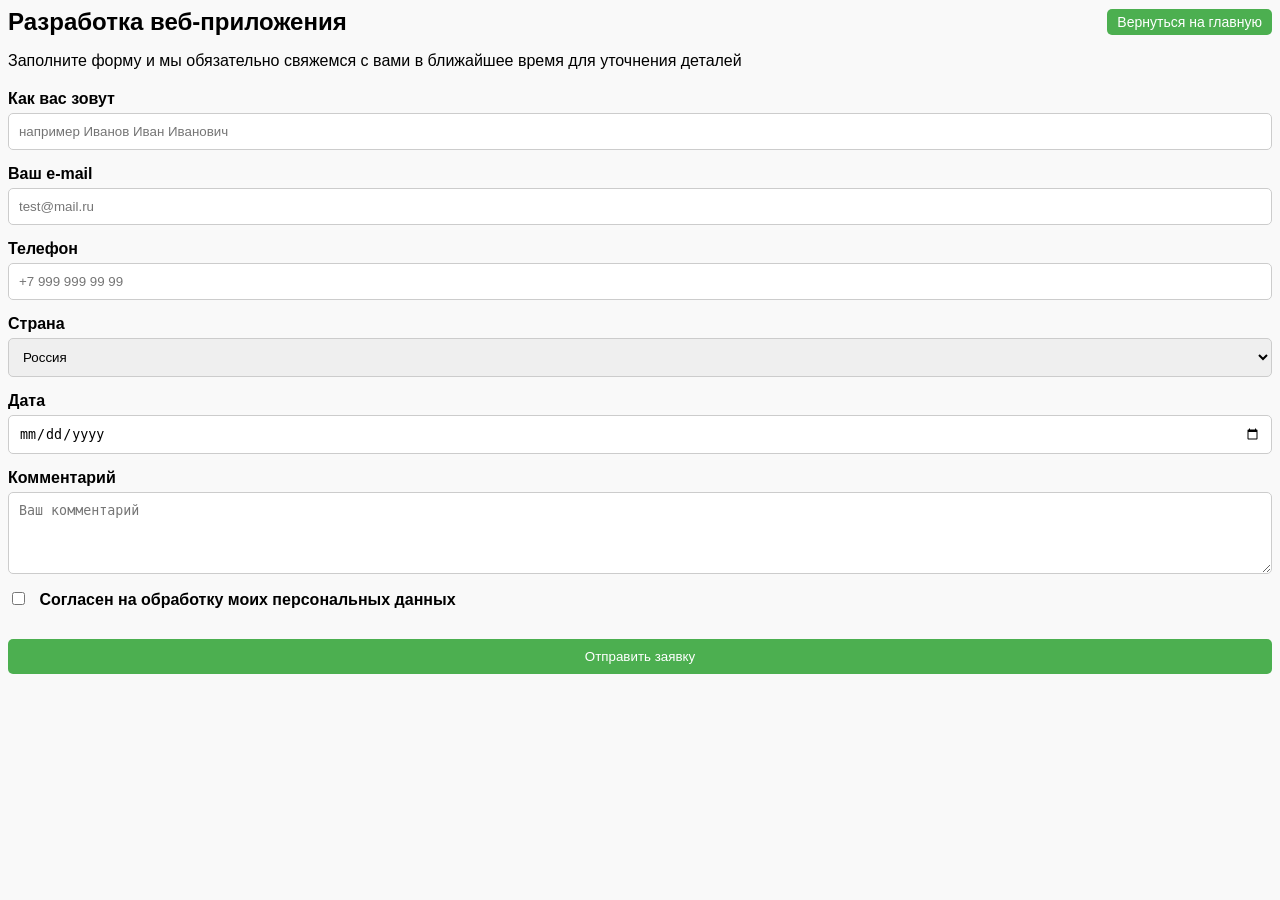
<file: 22/auntification.html>
<!DOCTYPE html>
<html lang="ru">

<head>
    <meta charset="UTF-8">
    <meta name="viewport" content="width=device-width, initial-scale=1.0">
    <title>auntification</title>
    <link rel="stylesheet" href="style-auntification.css">
</head>

<body>
    <div class="header">
        <h1>Разработка веб-приложения</h1>
        <a href="uslugi.html" class="back-link">Вернуться на главную</a>
    </div>
    <p>Заполните форму и мы обязательно свяжемся с вами в ближайшее время для уточнения деталей</p>
    <form action="#" method="post">
        <div class="form-group">
            <label for="name">Как вас зовут</label>
            <input type="text" id="name" name="name" placeholder="например Иванов Иван Иванович" required>
        </div>
        <div class="form-group">
            <label for="email">Ваш e-mail</label>
            <input type="email" id="email" name="email" placeholder="test@mail.ru" required>
        </div>
        <div class="form-group">
            <label for="phone">Телефон</label>
            <input type="tel" id="phone" name="phone" placeholder="+7 999 999 99 99" required>
        </div>
        <div class="form-group">
            <label for="country">Страна</label>
            <select id="country" name="country" required>
                <option value="Россия">Россия</option>
                <option value="Украина">Украина</option>
                <option value="Беларусь">Беларусь</option>
                <option value="Казахстан">Казахстан</option>
            </select>
        </div>
        <div class="form-group">
            <label for="date">Дата</label>
            <input type="date" id="date" name="date" required>
        </div>
        <div class="form-group">
            <label for="comment">Комментарий</label>
            <textarea id="comment" name="comment" rows="4" placeholder="Ваш комментарий"></textarea>
        </div>
        <div class="form-group">
            <label>
                <input type="checkbox" name="consent" required> Согласен на обработку моих персональных данных
            </label>
        </div>
        <button type="submit">Отправить заявку</button>
    </form>
    <script>
        const formData = {
            name: '',
            email: '',
            phone: '',
            contry: '',
            date: '',
            comment: '',

        };

        function printData() {
            console.log(Имя: ${this.name});
            console.log(E-mail: ${this.email});
            console.log(Телефон: ${this.phone});
            console.log(Страна: ${this.contry});
            console.log(Дата: ${this.date});
            console.log(Комментарий: ${this.comment});
        }

        function submitForm(event) {
            event.preventDefault();

            formData.name = document.getElementById('name').value;
            formData.email = document.getElementById('email').value;
            formData.phone = document.getElementById('phone').value;
            formData.contry = document.getElementById('contry').value;
            formData.date = document.getElementById('date').value;
            formData.comment = document.getElementById('comment').value;

            if (!formData.name  !formData.email  !formData.comment) {
                alert("Пожалуйста, заполните все обязательные поля.");
                return;
            }

            const phoneRegex = /^\d+$/;
            if (!phoneRegex.test(formData.phone)) {
                alert("Телефон должен содержать только цифры.");
                return;
            }

            const emailRegex = /^[^\s@]+@[^\s@]+\.[^\s@]+$/;
            if (!emailRegex.test(formData.email)) {
                alert("Введите корректный E-mail.");
                return;
            }

            printData(formData);
        }

        const form = document.getElementById('myForm');
        const message = document.getElementById('message');

        form.addEventListener('submit', function (event) {
            event.preventDefault();
            message.textContent = "Форма отправлена!";
            message.classList.add('visible');

            form.reset();
        });

        document.getElementById('myForm').addEventListener('submit', submitForm);
    </script>

</body>

</html>
</file>
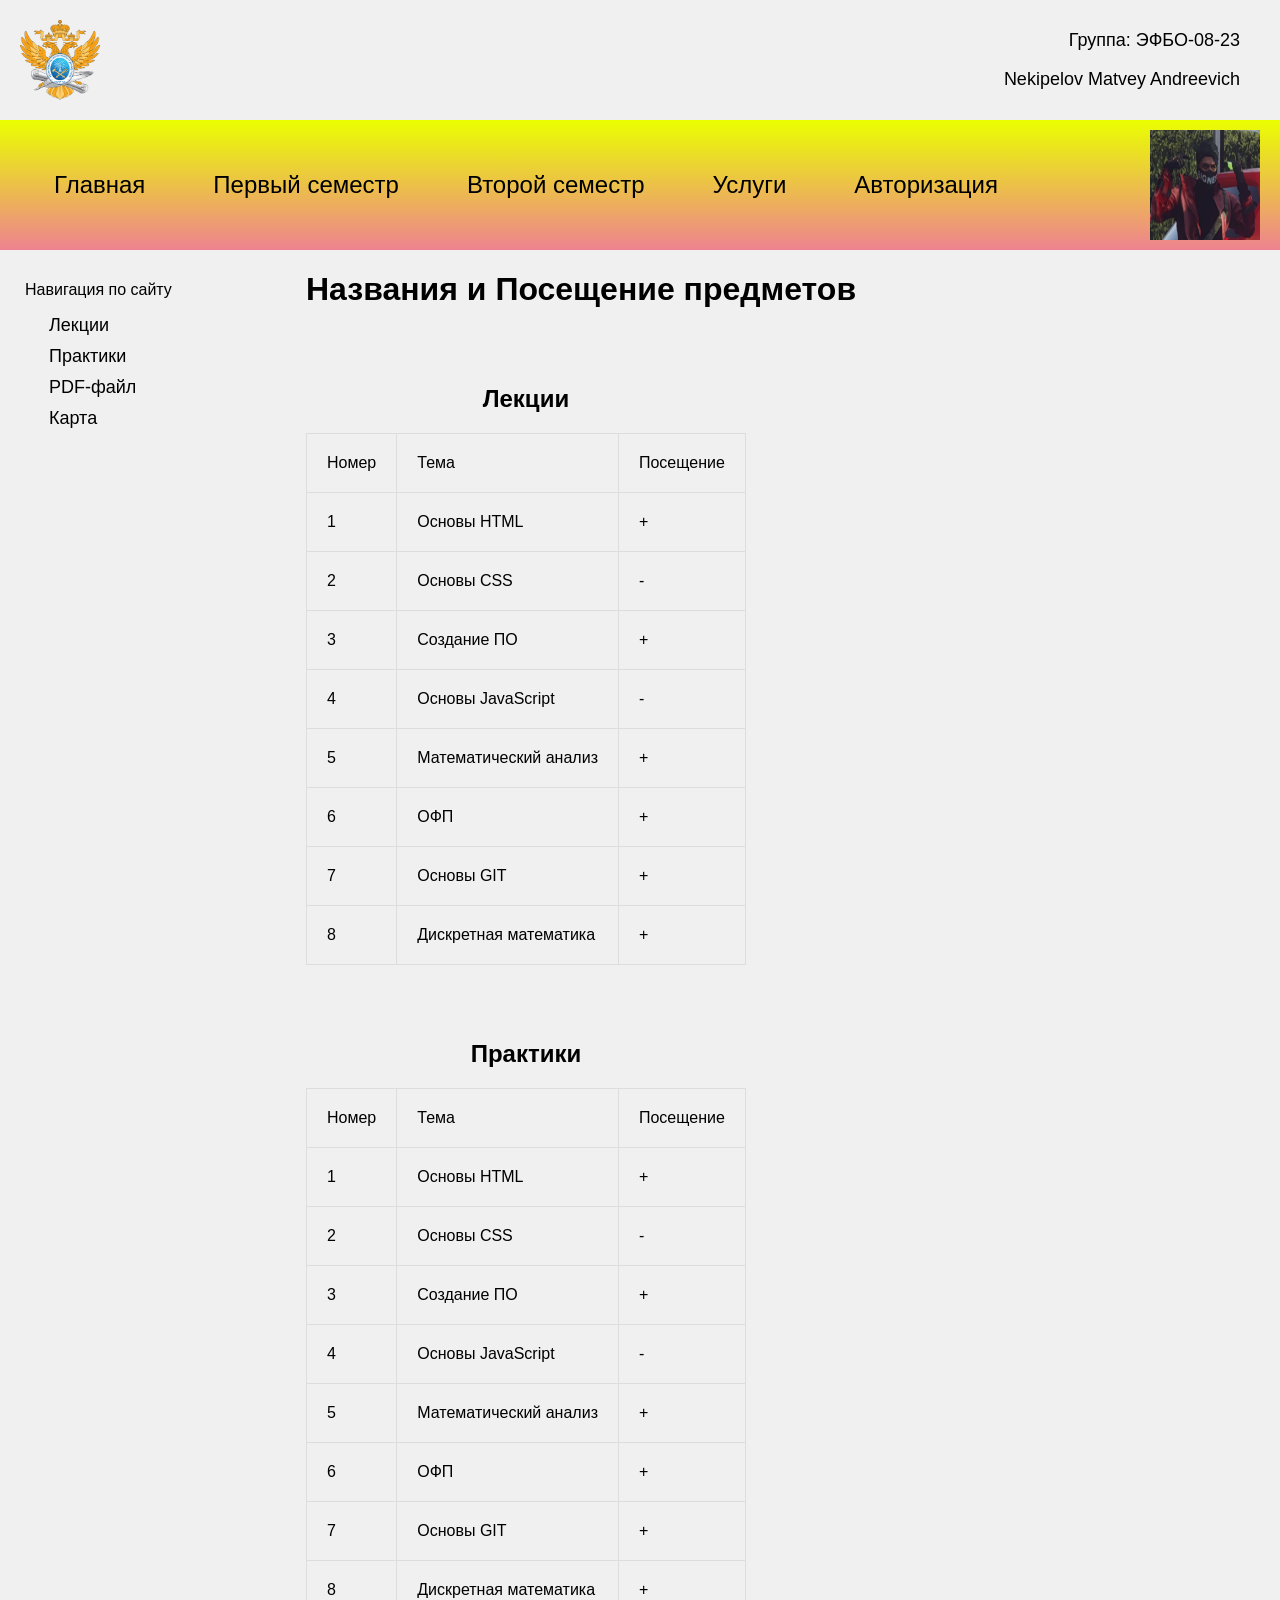
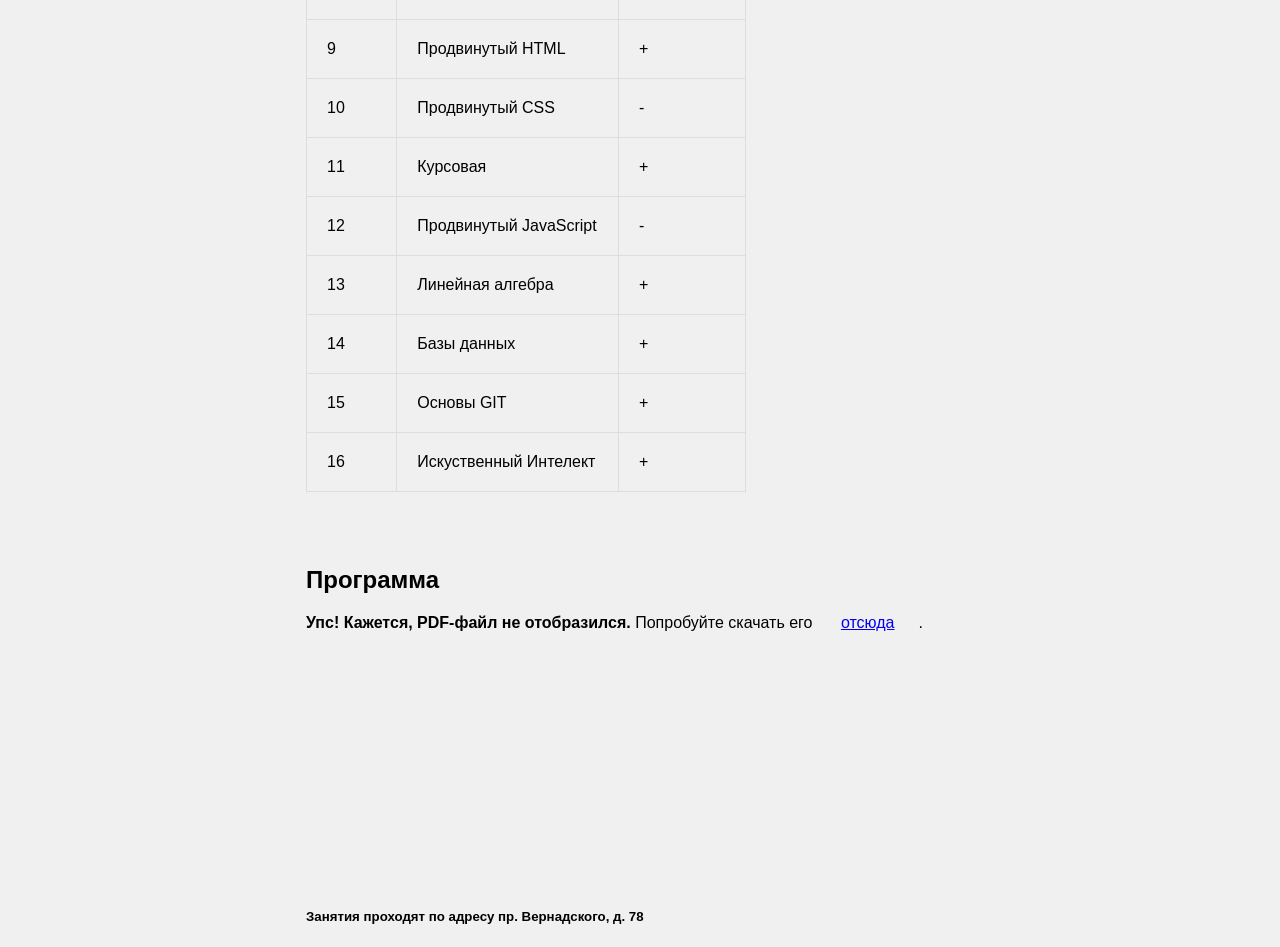
<file: 22/first.html>
<!DOCTYPE html>
<html lang="ru">

<head>
  <meta charset="UTF-8">
  <meta name="viewport" content="width=device-width, initial-scale=1.0">
  <title>главная</title>
  <link rel="stylesheet" href="style.css">
</head>

<body>

  <header>
    <div class="top-header">
      <img src="logo.png" alt="Логотип" class="logo">
      <div class="group-info">
        <p>Группа: ЭФБО-08-23
        </p>
        <p> Nekipelov Matvey Andreevich
        </p>
      </div>
    </div>
    <nav class="main-menu", style="background: linear-gradient(rgb(234, 255, 0), rgb(238, 130, 144));">
      <ul>
        <li><a href="index.html">Главная</a></li>
        <li><a href="first.html">Первый семестр</a></li>
        <li><a href="second.html">Второй семестр</a></li>
        <li><a href="uslugi.html">Услуги</a></li>
        <li><a href="auntification.html">Авторизация</a></li>
      </ul>
      <img src="photo.jpg" alt="Фото" class="photo">
    </nav>

  </header>


  <main class="lectures">
    <aside class="left-menu">
        <p>
          Навигация по сайту
        </p>
        <ul>
          <li><a href="#sec1">Лекции</a></li>
          <li><a href="#sec2">Практики</a></li>
          <li><a href="#sec3">PDF-файл</a></li>
          <li><a href="#sec3">Карта</a></li>
        </ul>
      </nav>
    </aside>
    <div id="qwe">
      <h1 align="center">Названия и Посещение предметов</h1>
      <section id="sec1">
        <h2 align="center">Лекции</h2>
        <table border="1" , align="center" class="table">
          <tr>
            <td>Номер</td>
            <td>Тема</td>
            <td>Посещение</td>
          </tr>
          <tr>
            <td>1</td>
            <td>Основы HTML</td>
            <td>+</td>
          </tr>
          <tr>
            <td>2</td>
            <td>Основы CSS</td>
            <td>-</td>
          </tr>
          <tr>
            <td>3</td>
            <td>Создание ПО</td>
            <td>+</td>
          </tr>
          <tr>
            <td>4</td>
            <td>Основы JavaScript</td>
            <td>-</td>
          </tr>
          <td>5</td>
          <td>Математический анализ</td>
          <td>+</td>
          </tr>
          <td>6</td>
          <td>ОФП</td>
          <td>+</td>
          </tr>
          <td>7</td>
          <td>Основы GIT</td>
          <td>+</td>
          </tr>
          <td>8</td>
          <td>Дискретная математика</td>
          <td>+</td>
          </tr>
        </table>
      </section>
      <section id="sec2">
        <h2 align="center">Практики</h2>
        <table border="1" , align="center" class="table">
          <tr>
            <td>Номер</td>
            <td>Тема</td>
            <td>Посещение</td>
          </tr>
          <tr>
            <td>1</td>
            <td>Основы HTML</td>
            <td>+</td>
          </tr>
          <tr>
            <td>2</td>
            <td>Основы CSS</td>
            <td>-</td>
          </tr>
          <tr>
            <td>3</td>
            <td>Создание ПО</td>
            <td>+</td>
          </tr>
          <tr>
            <td>4</td>
            <td>Основы JavaScript</td>
            <td>-</td>
          </tr>
          <tr>
            <td>5</td>
            <td>Математический анализ</td>
            <td>+</td>
          </tr>
          <td>6</td>
          <td>ОФП</td>
          <td>+</td>
          </tr>
          <td>7</td>
          <td>Основы GIT</td>
          <td>+</td>
          </tr>
          <td>8</td>
          <td>Дискретная математика</td>
          <td>+</td>
          </tr>
          <tr>
            <td>9</td>
            <td>Продвинутый HTML</td>
            <td>+</td>
          </tr>
          <tr>
            <td>10</td>
            <td>Продвинутый CSS</td>
            <td>-</td>
          </tr>
          <tr>
            <td>11</td>
            <td>Курсовая</td>
            <td>+</td>
          </tr>
          <tr>
            <td>12</td>
            <td>Продвинутый JavaScript</td>
            <td>-</td>
          </tr>
          <tr>
            <td>13</td>
            <td>Линейная алгебра</td>
            <td>+</td>
          </tr>
          <tr>
            <td>14</td>
            <td>Базы данных</td>
            <td>+</td>
          </tr>
          <tr>
            <td>15</td>
            <td>Основы GIT</td>
            <td>+</td>
          </tr>
          <tr>
            <td>16</td>
            <td>Искуственный Интелект</td>
            <td>+</td>
          </tr>
        </table>
      </section>

      <section id="sec3">
        <h2>Программа</h2>
        <object data="pdfka.pdf" type="application/pdf" width="400" height="450">
          <p><b>Упс! Кажется, PDF-файл не отобразился.</b> Попробуйте скачать его <a href="pdfka.pdf">отсюда</a>.</p>
        </object>
      </section>

      <section id="sec4">
        <iframe
          src="https://yandex.ru/map-widget/v1/?um=constructor%3Ae2ca7eb6e2bafdf5c24d92a8ef0a2698c34d24aa4eaae3606906c09c2f6fbe15&amp;source=constructor"
          width="250" height="200" frameborder="0"<h5>Занятия проходят по адресу пр. Вернадского, д. 78</h5>></iframe>
          <h5>Занятия проходят по адресу пр. Вернадского, д. 78</h5>
      </section>
    </div>
  </main>

</body>

</html>
</file>
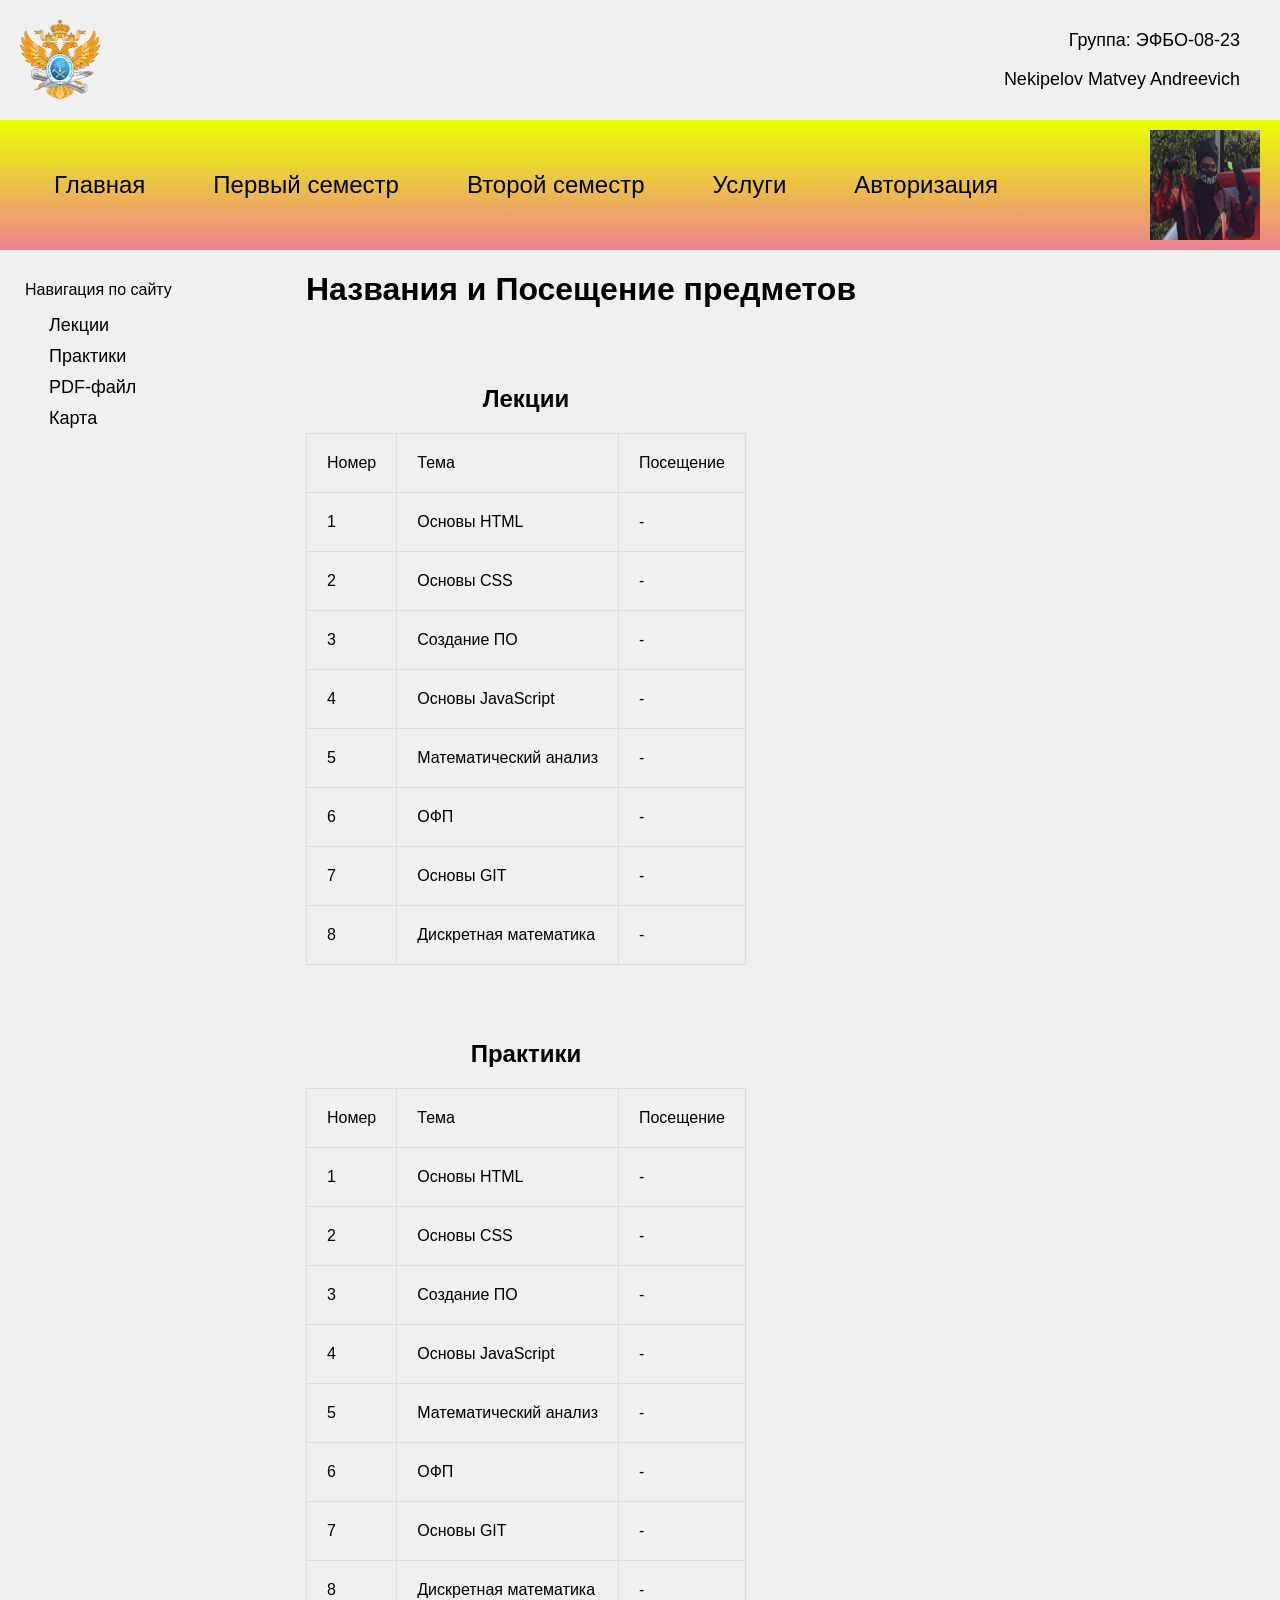
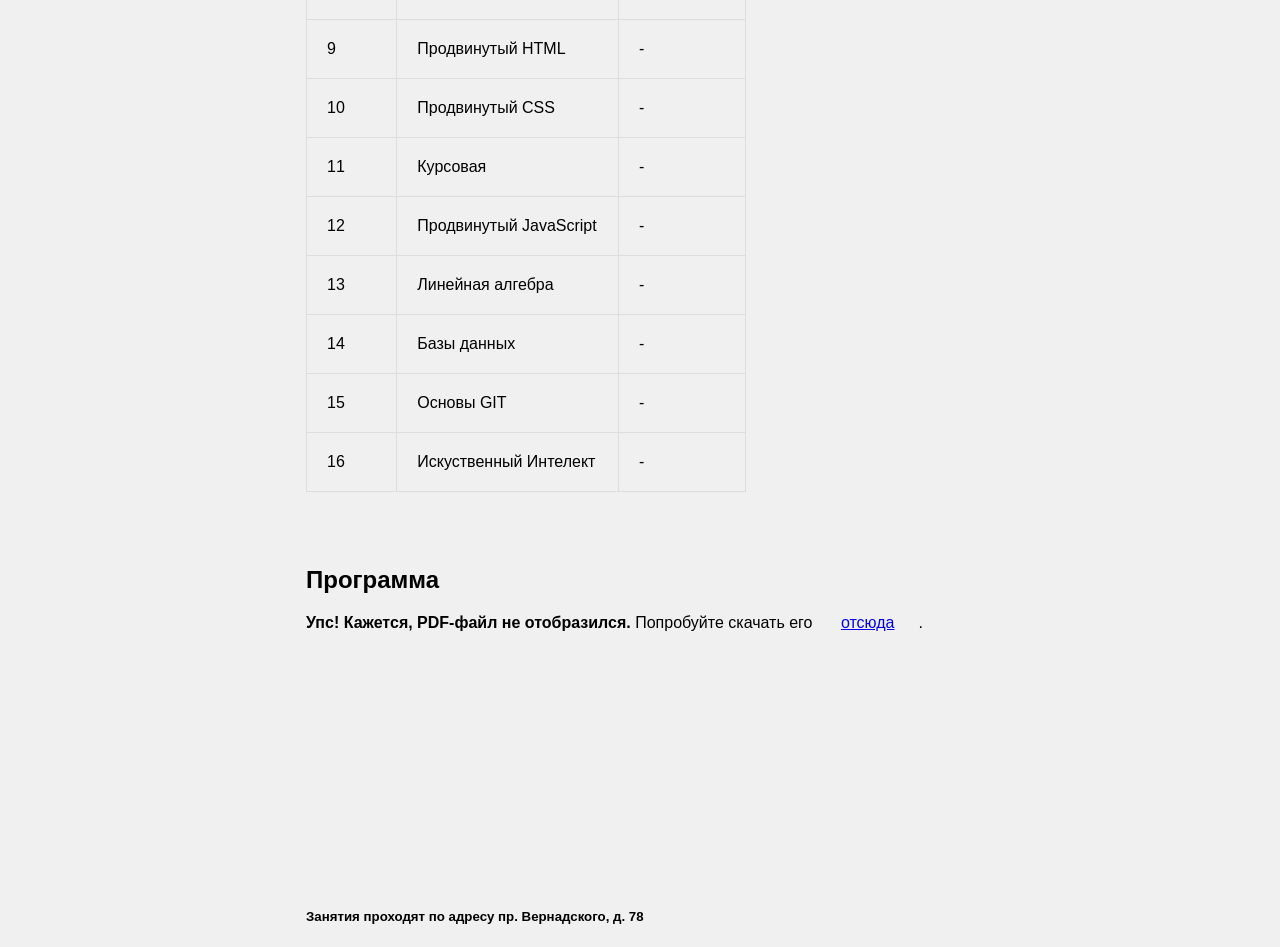
<file: 22/second.html>
<!DOCTYPE html>
<html lang="ru">

<head>
  <meta charset="UTF-8">
  <meta name="viewport" content="width=device-width, initial-scale=1.0">
  <title>главная</title>
  <link rel="stylesheet" href="style.css">
</head>

<body>

  <header>
    <div class="top-header">
      <img src="logo.png" alt="Логотип" class="logo">
      <div class="group-info">
        <p>Группа: ЭФБО-08-23
        </p>
        <p> Nekipelov Matvey Andreevich
        </p>
      </div>
    </div>
    <nav class="main-menu", style="background: linear-gradient(rgb(234, 255, 0), rgb(238, 130, 144));">
      <ul>
        <li><a href="index.html">Главная</a></li>
        <li><a href="first.html">Первый семестр</a></li>
        <li><a href="second.html">Второй семестр</a></li>
        <li><a href="uslugi.html">Услуги</a></li>
        <li><a href="auntification.html">Авторизация</a></li>
      </ul>
      <img src="photo.jpg" alt="Фото" class="photo">
    </nav>

  </header>


  <main class="lectures">
    <aside class="left-menu">
        <p>
          Навигация по сайту
        </p>
        <ul>
          <li><a href="#sec1">Лекции</a></li>
          <li><a href="#sec2">Практики</a></li>
          <li><a href="#sec3">PDF-файл</a></li>
          <li><a href="#sec3">Карта</a></li>
        </ul>
      </nav>
    </aside>
    <div id="qwe">
      <h1 align="center">Названия и Посещение предметов</h1>
      <section id="sec1">
        <h2 align="center">Лекции</h2>
        <table border="1" , align="center" class="table">
          <tr>
            <td>Номер</td>
            <td>Тема</td>
            <td>Посещение</td>
          </tr>
          <tr>
            <td>1</td>
            <td>Основы HTML</td>
            <td>-</td>
          </tr>
          <tr>
            <td>2</td>
            <td>Основы CSS</td>
            <td>-</td>
          </tr>
          <tr>
            <td>3</td>
            <td>Создание ПО</td>
            <td>-</td>
          </tr>
          <tr>
            <td>4</td>
            <td>Основы JavaScript</td>
            <td>-</td>
          </tr>
          <td>5</td>
          <td>Математический анализ</td>
          <td>-</td>
          </tr>
          <td>6</td>
          <td>ОФП</td>
          <td>-</td>
          </tr>
          <td>7</td>
          <td>Основы GIT</td>
          <td>-</td>
          </tr>
          <td>8</td>
          <td>Дискретная математика</td>
          <td>-</td>
          </tr>
        </table>
      </section>
      <section id="sec2">
        <h2 align="center">Практики</h2>
        <table border="1" , align="center" class="table">
          <tr>
            <td>Номер</td>
            <td>Тема</td>
            <td>Посещение</td>
          </tr>
          <tr>
            <td>1</td>
            <td>Основы HTML</td>
            <td>-</td>
          </tr>
          <tr>
            <td>2</td>
            <td>Основы CSS</td>
            <td>-</td>
          </tr>
          <tr>
            <td>3</td>
            <td>Создание ПО</td>
            <td>-</td>
          </tr>
          <tr>
            <td>4</td>
            <td>Основы JavaScript</td>
            <td>-</td>
          </tr>
          <tr>
            <td>5</td>
            <td>Математический анализ</td>
            <td>-</td>
          </tr>
          <td>6</td>
          <td>ОФП</td>
          <td>-</td>
          </tr>
          <td>7</td>
          <td>Основы GIT</td>
          <td>-</td>
          </tr>
          <td>8</td>
          <td>Дискретная математика</td>
          <td>-</td>
          </tr>
          <tr>
            <td>9</td>
            <td>Продвинутый HTML</td>
            <td>-</td>
          </tr>
          <tr>
            <td>10</td>
            <td>Продвинутый CSS</td>
            <td>-</td>
          </tr>
          <tr>
            <td>11</td>
            <td>Курсовая</td>
            <td>-</td>
          </tr>
          <tr>
            <td>12</td>
            <td>Продвинутый JavaScript</td>
            <td>-</td>
          </tr>
          <tr>
            <td>13</td>
            <td>Линейная алгебра</td>
            <td>-</td>
          </tr>
          <tr>
            <td>14</td>
            <td>Базы данных</td>
            <td>-</td>
          </tr>
          <tr>
            <td>15</td>
            <td>Основы GIT</td>
            <td>-</td>
          </tr>
          <tr>
            <td>16</td>
            <td>Искуственный Интелект</td>
            <td>-</td>
          </tr>
        </table>
      </section>

      <section id="sec3">
        <h2>Программа</h2>
        <object data="pdfka.pdf" type="application/pdf" width="400" height="450">
          <p><b>Упс! Кажется, PDF-файл не отобразился.</b> Попробуйте скачать его <a href="pdfka.pdf">отсюда</a>.</p>
        </object>
      </section>

      <section id="sec4">
        <iframe
          src="https://yandex.ru/map-widget/v1/?um=constructor%3Ae2ca7eb6e2bafdf5c24d92a8ef0a2698c34d24aa4eaae3606906c09c2f6fbe15&amp;source=constructor"
          width="250" height="200" frameborder="0"<h5>Занятия проходят по адресу пр. Вернадского, д. 78</h5>></iframe>
          <h5>Занятия проходят по адресу пр. Вернадского, д. 78</h5>
      </section>
    </div>
  </main>

</body>

</html>
</file>
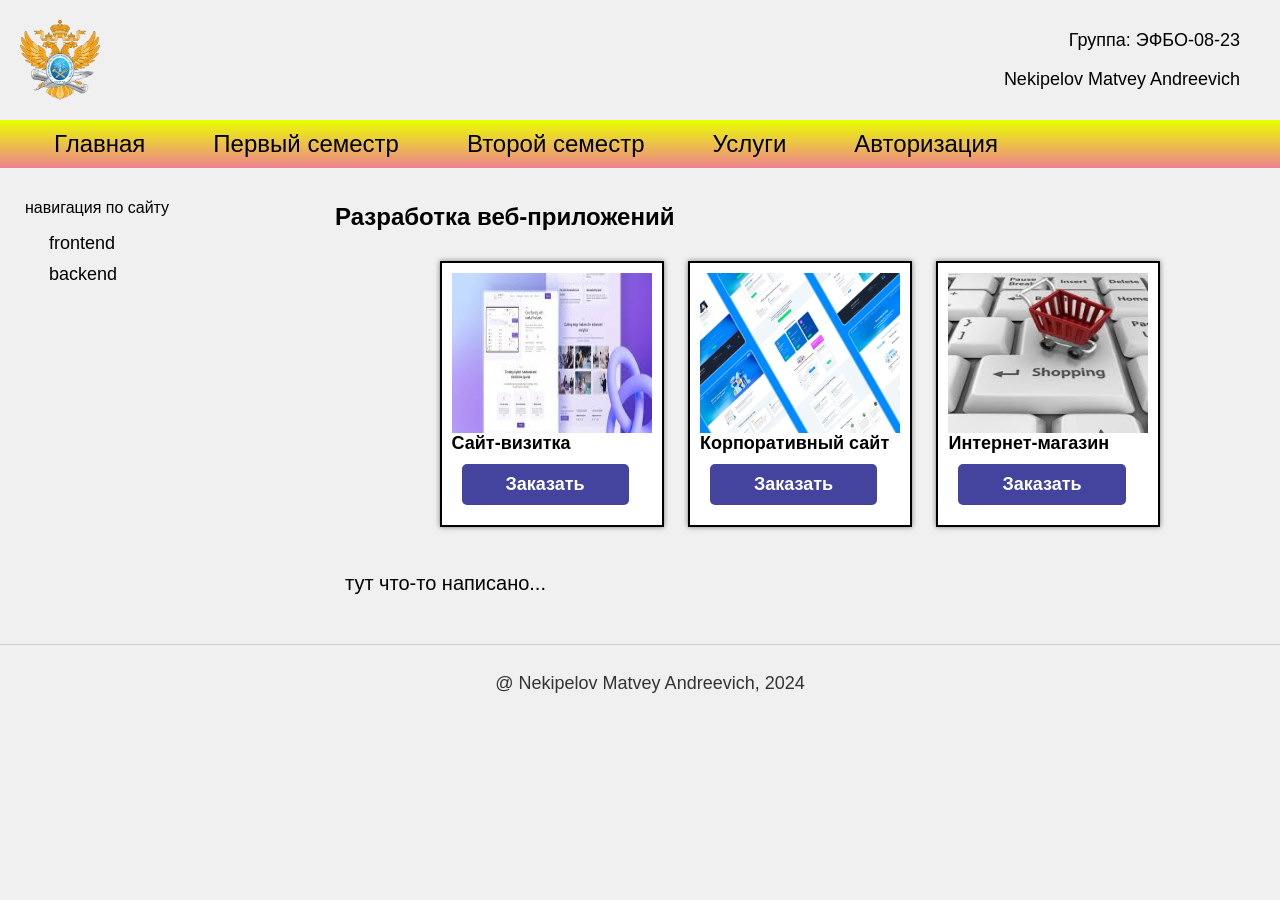
<file: 22/uslugi.html>
<!DOCTYPE html>
<html lang="en">

<head>
    <meta charset="UTF-8">
    <meta name="viewport" content="width=device-width, initial-scale=1.0">
    <title>авторизация</title>
    <link rel="stylesheet" href="style.css">
</head>

<body>
    <header class="top-header">
        <img src="logo.png" alt="Логотип" class="logo">
        <div class="group-info">
            <p>Группа: ЭФБО-08-23
            </p>
            <p>Nekipelov Matvey Andreevich
            </p>
        </div>
    </header>
    <nav class="main-menu", style="background: linear-gradient(rgb(234, 255, 0), rgb(238, 130, 144));">
        <ul>
            <li><a href="index.html">Главная</a></li>
            <li><a href="first.html">Первый семестр</a></li>
            <li><a href="second.html">Второй семестр</a></li>
            <li><a href="uslugi.html">Услуги</a></li>
            <li><a href="auntification.html">Авторизация</a></li>
        </ul>
    </nav>
    <aside class="left-menu">
        <p>
            навигация по сайту
        </p>
        <ul>
            <li><a href="#front">frontend</a></li>
            <li><a href="#back">backend</a></li>
        </ul>
    </aside>
    <main class="content">
        <section class="web">
            <h1>Разработка веб-приложений</h1>
            <div class="project-cards">
                <div class="card">
                    <div class="card-image"><img src="visitka.jpeg" alt="Фото" class="photouslugi"></div>
                    <p>Сайт-визитка</p>
                    <button class="button-wiz">
                        <a href="auntification.html">
                            Заказать
                        </a>
                    </button>
                </div>
                <div class="card">
                    <div class="card-image"><img src="korp.jpg" alt="Фото" class="photouslugi"></div>
                    <p>Корпоративный сайт</p>
                    <button class="button-wiz">
                        <a href="auntification.html">
                            Заказать
                        </a>
                    </button>
                </div>
                <div class="card">
                    <div class="card-image"><img src="magaz.jpeg" alt="Фото" class="photouslugi"></div>
                    <p>Интернет-магазин</p>
                    <button class="button-wiz">
                        <a href="auntification.html">
                            Заказать
                        </a>
                    </button>
                </div>
            </div>
            <p class="description">
                тут что-то написано...
         </p>
        </section>
    </main>
    <footer class="footer">
        <p>@ Nekipelov Matvey Andreevich, 2024</p>
    </footer>
</body>

</html>
</file>
<file: 22/style-auntification.css>
body {
    font-family: Arial, sans-serif;
    background-color: #f9f9f9;
}

.container {
    max-width: 600px;
    margin: 50px auto;
    padding: 20px;
    border: 1px solid #ddd;
    border-radius: 8px;
    background-color: #fff;
    box-shadow: 0 2px 8px rgba(0, 0, 0, 0.1);
}

.header {
    display: flex;
    justify-content: space-between;
    align-items: center;
}

h1 {
    font-size: 24px;
    margin: 0;
}

.back-link {
    background-color: #4CAF50;
    color: white;
    text-decoration: none;
    padding: 5px 10px;
    border-radius: 5px;
    font-size: 14px;
}

p {
    text-align: left;
    font-size: 16px;
    margin-bottom: 20px;
}

form {
    display: flex;
    flex-direction: column;
}

.form-group {
    display: flex;
    flex-direction: column;
    margin-bottom: 15px;
}

label {
    margin-bottom: 5px;
    font-weight: bold;
}

input,
select,
textarea {
    padding: 10px;
    border: 1px solid #ccc;
    border-radius: 5px;
    width: 100%;
    box-sizing: border-box;
}

input[type="checkbox"] {
    width: auto;
    margin-right: 10px;
}

button {
    padding: 10px 15px;
    background-color: #4CAF50;
    color: white;
    border: none;
    border-radius: 5px;
    cursor: pointer;
    width: 100%;
    margin-top: 10px;
}

button:hover {
    background-color: #45a049;
}

textarea {
    padding: 10px;
    border: 1px solid #ccc;
    border-radius: 5px;
    width: 100%;
    box-sizing: border-box;
    resize: vertical;
    /* Allow only vertical resizing */
    min-width: 6em;
    min-height: 3em;
}
</file>
<file: 22/style.css>
body {
    margin:0;
    padding:0;
    font-family: Arial, sans-serif;
    background-color: #f0f0f0;
    overflow-x: hidden;
}

.container {
overflow-y: auto;
}

.lectures {
    display: flex;
}

.table {
	width: 100%;
	margin-bottom: 20px;
	border: 1px solid #dddddd;
	border-collapse: collapse; 
}
.table th {
	font-weight: bold;
	padding: 5px;
	background: #efefef;
	border: 1px solid #dddddd;
}
.table td {
	border: 1px solid #dddddd;
	padding: 20px;
}

.top-header {
    display: grid;
    grid-template-columns: 50% 50%;
    justify-content: space-between;
    align-items: center;
    padding: 10px 20px;
    font-size: large;
    position: relative;
    height: 100px;
}  
.logo {
    width: 80px;
    height: 80px;
}

.group-info {
    text-align: right;
    margin-right: 20px; 
}

.main-menu {
    display: flex;
    justify-content: space-between;
    align-items: center;
    padding: 10px 20px;
}

.photo {
    width: 110px;
    height: 110px;
    position: static;
}

.main-menu ul {
    list-style-type: none;
    margin: 0;
    padding: 0;
    display: flex;
    align-items: center;
}

.main-menu li {
    margin: 0 10px;
}

.main-menu a {
    text-decoration: none;
    color: black;
    font-size: 24px;
}

.first-menu{
    display: flex;
    justify-content: space-between;
    align-items: left;
    padding: 10px 20px;
}

#qwe {
    display: flex;
    flex-direction: column;
    align-items: flex-start;
    gap: 35px;
}

.left-menu {
    float: left;
    width: 20%;
    padding: 15px;
    margin-right: 20px;
    margin: 0 10px;
}

.left-menu ul {
    list-style-type: none;
    margin: 0;
    padding: 0;
}

.left-menu li {
    margin-bottom: 10px;
}

.left-menu a {
    text-decoration: none;
    color: #000;
    font-size: 18px;
}

.content {
    margin-left: 25%;
    padding: 15px;
}

.content h1 {
    font-size: 30px;
    color: #000;
}

.content h2 {
    font-size: 25px;
    color: #000;
}

.content p {
    font-size: 20px;
    color: #000;
}


.footer {
    bottom: 0;
    width: 100%;
    text-align: center;
    padding: 10px;
    font-size: 18px;
    background-color: #f0f0f0;
    border-top: 1px solid #ccc;
}

.footer p {
    color: #333;
}
/*first.html*/
.web{
    text-align: center;
}
.web h1{
    font-size: 24px;
    margin-bottom: 20px;
}

.card {
    background-color: #fff;
    border: 2px solid #000;
    width: 200px;
    text-align:left;
    padding: 10px;
    display:inline-block;
    margin: 10px;
    box-shadow: 0 0 5px rgba(0, 0, 0, 0.5);
}

.card-image {
    width: 100%;
    height: 150px;
    margin-bottom: 10px;
    background-color: #e0e0e0;
}

.photouslugi{
    width: 200px;
    height: 160px;
}

.card p {
    font-size: 18px;
    font-weight: bold;
    margin: 0;
}

.description {
    font-size: 16px;
    line-height: 1.6;
    text-align: justify;
    padding: 10px;
    margin-bottom: 20px;
 }
 .web h1{
    text-align: left;
    margin-bottom: 20px;
 }

.button-wiz{
    background-color: rgb(68, 68, 158);
    padding: 10px 20px;
    border: none;
    border-radius: 5px;
    cursor: pointer;
    color: #fff;
    font-size: 16px;
    font-weight: bold;
    margin: 10px;
}

.button-wiz :active{
    background-color: aqua;
    padding: 10px 20px;
    border: none;
    border-radius: 5px;
    cursor: pointer;
    color: #000;
    font-size: 16px;
    font-weight: bold;
    margin: 10px;
}

.button-wiz:hover{
    background-color: rgb(51, 51, 122);
    color: #000;
}

.button-wiz a{
    font-size: 18px;
    font-weight: bold;
    margin: 0;
    color: #fff;
    text-align: center;
    text-decoration: none;
}

a {
    padding: 8px 24px;
}

a:hover {
    padding: 8px 24px;
    border-radius: 15px;
    background-color: #ccc;
}

a:active {
    padding: 8px 24px;
    border-radius: 15px;
    color: aliceblue;
    background-color: #000000;
}
@media screen and (max-width: 400px) {

    .left-menu {
        visibility: hidden;
        display: none;
    }

    .content {
        margin-left: 15px;
    }


    .main-menu {
        display: flex;
        justify-content: space-between;
        flex-direction: column-reverse;
    }

    .main-menu ul {
        display: flex;
        flex-direction: column;
        gap: 15px;
    }

    .top-header{
        grid-template-columns: 30% 70%;
        gap: 20px;
    }

}
</file>
